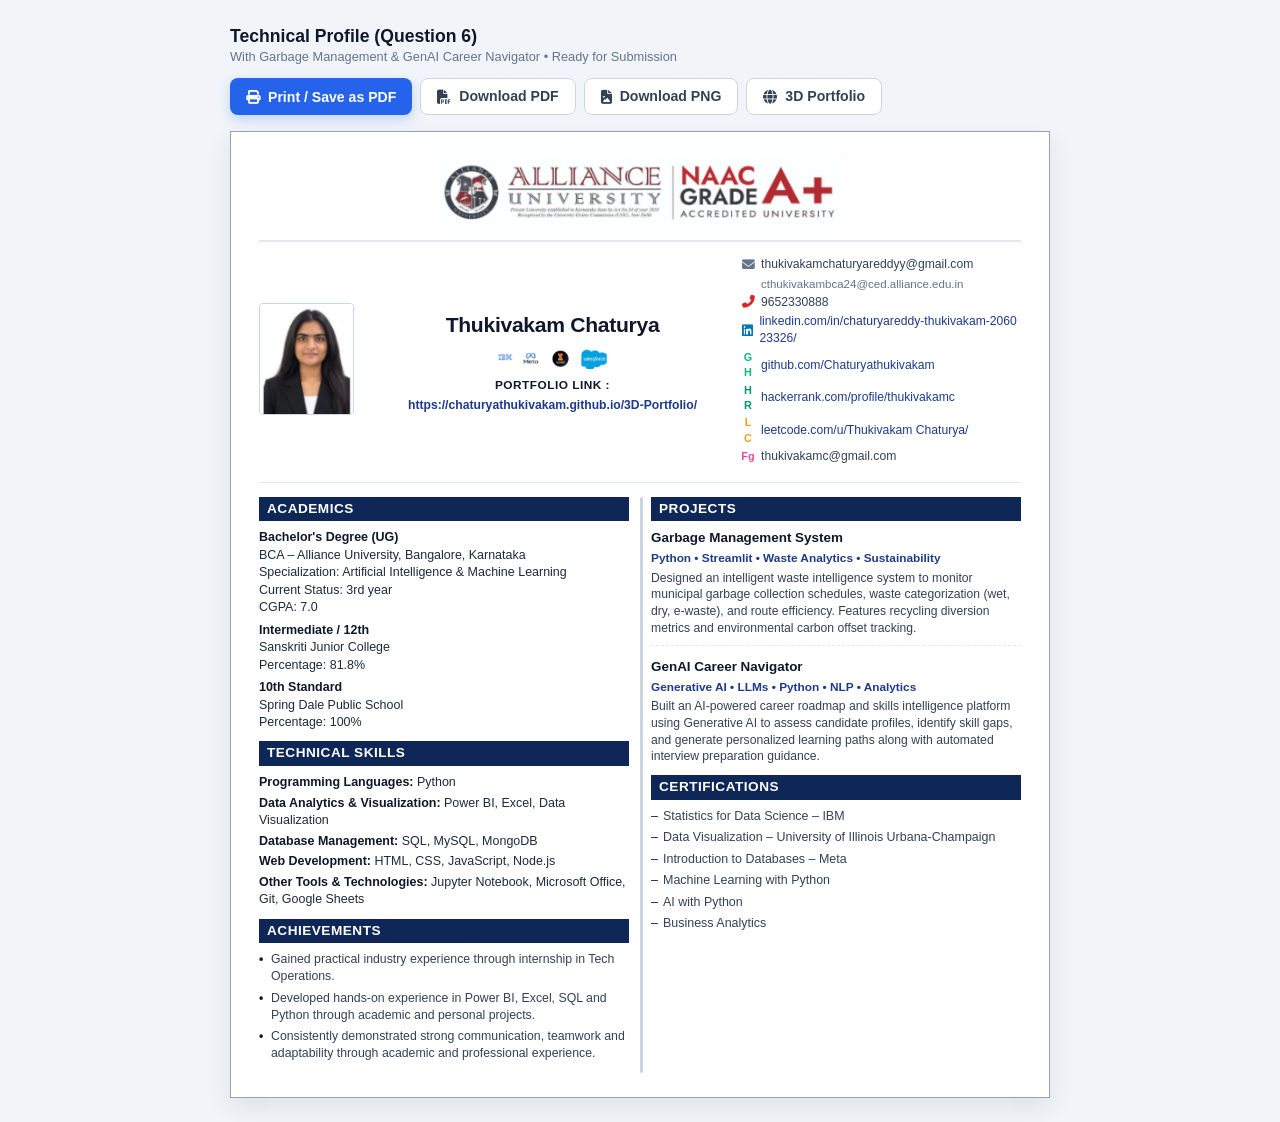
<file: technical_profile.html>
<!DOCTYPE html>
<html lang="en">
<head>
    <meta charset="UTF-8">
    <meta name="viewport" content="width=device-width, initial-scale=1.0">
    <title>Technical Profile - Thukivakam Chaturya | Alliance University</title>
    <link rel="stylesheet" href="https://cdnjs.cloudflare.com/ajax/libs/font-awesome/6.4.0/css/all.min.css">
    <style>
        :root {
            --primary-navy: #1e3a8a;
            --dark-navy: #0f2757;
            --text-dark: #1e293b;
            --text-muted: #475569;
            --border-color: #cbd5e1;
        }

        * {
            box-sizing: border-box;
            margin: 0;
            padding: 0;
        }

        body {
            font-family: -apple-system, BlinkMacSystemFont, "Segoe UI", Roboto, "Helvetica Neue", Arial, sans-serif;
            background-color: #f1f5f9;
            color: var(--text-dark);
            line-height: 1.38;
            display: flex;
            flex-direction: column;
            align-items: center;
            padding: 24px 16px;
        }

        .action-bar {
            width: 100%;
            max-width: 820px;
            display: flex;
            justify-content: space-between;
            align-items: center;
            margin-bottom: 16px;
            gap: 12px;
            flex-wrap: wrap;
        }

        .btn {
            display: inline-flex;
            align-items: center;
            gap: 8px;
            padding: 8px 16px;
            font-size: 0.88rem;
            font-weight: 600;
            border-radius: 8px;
            text-decoration: none;
            cursor: pointer;
            transition: all 0.2s ease;
            border: none;
        }

        .btn-primary {
            background-color: #2563eb;
            color: #fff;
            box-shadow: 0 4px 12px rgba(37, 99, 235, 0.25);
        }

        .btn-primary:hover {
            background-color: #1d4ed8;
            transform: translateY(-1px);
        }

        .btn-secondary {
            background-color: #fff;
            color: #334155;
            border: 1px solid #cbd5e1;
        }

        .btn-secondary:hover {
            background-color: #f8fafc;
        }

        /* 1-Page A4 Sheet */
        .profile-sheet {
            width: 100%;
            max-width: 820px;
            background: #fff;
            border: 1px solid #94a3b8;
            box-shadow: 0 10px 25px rgba(0, 0, 0, 0.08);
            padding: 24px 28px;
            box-sizing: border-box;
        }

        /* Header Row */
        .header-banner {
            display: flex;
            justify-content: space-between;
            align-items: center;
            border-bottom: 2px solid #e2e8f0;
            padding-bottom: 14px;
            margin-bottom: 14px;
        }

        .header-logo-img {
            max-width: 100%;
            height: auto;
            max-height: 70px;
            display: block;
            margin: 0 auto;
        }

        /* Subheader Grid */
        .subheader-grid {
            display: grid;
            grid-template-columns: 105px 1fr 280px;
            gap: 14px;
            align-items: center;
            padding-bottom: 14px;
            border-bottom: 1px solid #e2e8f0;
            margin-bottom: 14px;
        }

        .candidate-photo {
            width: 95px;
            height: 112px;
            object-fit: cover;
            border-radius: 4px;
            border: 1px solid #cbd5e1;
        }

        .candidate-meta {
            text-align: center;
        }

        .candidate-name {
            font-size: 1.32rem;
            font-weight: 700;
            color: #0f172a;
            letter-spacing: -0.3px;
            margin-bottom: 6px;
        }

        .badges-row {
            display: flex;
            align-items: center;
            justify-content: center;
            gap: 10px;
            margin-bottom: 8px;
        }

        .portfolio-box {
            font-size: 0.8rem;
            color: #0f172a;
        }

        .portfolio-label {
            font-weight: 700;
            font-size: 0.74rem;
            letter-spacing: 0.5px;
            margin-bottom: 2px;
        }

        .portfolio-url {
            color: #1e3a8a;
            font-weight: 600;
            text-decoration: none;
            word-break: break-all;
            font-size: 0.76rem;
        }

        .portfolio-url:hover {
            text-decoration: underline;
        }

        /* Contacts List */
        .contacts-list {
            list-style: none;
            font-size: 0.76rem;
            line-height: 1.42;
        }

        .contacts-list li {
            display: flex;
            align-items: center;
            gap: 6px;
            margin-bottom: 2px;
            color: #334155;
            word-break: break-all;
        }

        .contacts-list a {
            color: #1e3a8a;
            text-decoration: none;
        }

        .contacts-list a:hover {
            text-decoration: underline;
        }

        .contact-icon {
            width: 14px;
            text-align: center;
            font-size: 0.8rem;
        }

        .icon-mail { color: #64748b; }
        .icon-phone { color: #dc2626; }
        .icon-linkedin { color: #0077b5; }
        .icon-github { color: #10b981; font-weight: 700; font-size: 0.68rem; }
        .icon-hackerrank { color: #059669; font-weight: 700; font-size: 0.68rem; }
        .icon-leetcode { color: #f59e0b; font-weight: 700; font-size: 0.68rem; }
        .icon-figma { color: #ec4899; font-weight: 700; font-size: 0.68rem; }

        /* Two-Column Section Layout */
        .columns-grid {
            display: grid;
            grid-template-columns: 1fr 1fr;
            gap: 22px;
            position: relative;
        }

        .columns-grid::before {
            content: "";
            position: absolute;
            top: 0;
            bottom: 0;
            left: 50%;
            width: 3px;
            background-color: #cbd5e1;
            border-radius: 2px;
        }

        .sec-header {
            background-color: var(--dark-navy);
            color: #fff;
            padding: 3px 8px;
            font-size: 0.85rem;
            font-weight: 700;
            letter-spacing: 0.5px;
            margin-bottom: 8px;
            margin-top: 10px;
        }

        .sec-header:first-child {
            margin-top: 0;
        }

        .sec-content {
            font-size: 0.78rem;
            color: #1e293b;
            line-height: 1.4;
            margin-bottom: 10px;
        }

        .sec-content strong {
            color: #0f172a;
        }

        .project-item {
            margin-bottom: 12px;
            padding-bottom: 8px;
            border-bottom: 1px dashed #e2e8f0;
        }

        .project-item:last-child {
            border-bottom: none;
            margin-bottom: 0;
            padding-bottom: 0;
        }

        .project-title {
            font-weight: 700;
            color: #0f172a;
            font-size: 0.84rem;
            margin-bottom: 2px;
        }

        .project-tech {
            font-size: 0.74rem;
            color: #1e3a8a;
            font-weight: 600;
            margin-bottom: 3px;
        }

        .project-desc {
            font-size: 0.76rem;
            color: #334155;
            line-height: 1.38;
        }

        .bullet-list {
            list-style: none;
            padding-left: 0;
        }

        .bullet-list li {
            position: relative;
            padding-left: 12px;
            margin-bottom: 4px;
            font-size: 0.77rem;
            color: #334155;
        }

        .bullet-list li::before {
            content: "•";
            position: absolute;
            left: 0;
            top: 0;
            color: #0f172a;
            font-weight: bold;
        }

        .cert-list {
            list-style: none;
            padding-left: 0;
        }

        .cert-list li {
            position: relative;
            padding-left: 12px;
            margin-bottom: 4px;
            font-size: 0.78rem;
            color: #334155;
        }

        .cert-list li::before {
            content: "–";
            position: absolute;
            left: 0;
            top: 0;
            color: #0f172a;
        }

        /* Print Media Styles for crisp 1-page A4 export */
        @media print {
            body {
                background: none;
                padding: 0;
                margin: 0;
            }

            .action-bar {
                display: none !important;
            }

            .profile-sheet {
                border: none;
                box-shadow: none;
                max-width: 100%;
                width: 100%;
                padding: 8mm 10mm;
            }

            @page {
                size: A4 portrait;
                margin: 0;
            }
        }
    </style>
</head>
<body>

    <!-- Action Toolbar (Hidden when printing/saving as PDF) -->
    <div class="action-bar">
        <div>
            <h2 style="font-size: 1.1rem; font-weight: 700; color: #0f172a;">Technical Profile (Question 6)</h2>
            <p style="font-size: 0.8rem; color: #64748b;">With Garbage Management & GenAI Career Navigator • Ready for Submission</p>
        </div>
        <div style="display: flex; gap: 8px;">
            <button class="btn btn-primary" onclick="window.print()">
                <i class="fas fa-print"></i> Print / Save as PDF
            </button>
            <a href="Updated_Final_Ready_Technical_Profile.pdf" download class="btn btn-secondary">
                <i class="fas fa-file-pdf text-danger"></i> Download PDF
            </a>
            <a href="Updated_Final_Ready_Technical_Profile.png" download class="btn btn-secondary">
                <i class="fas fa-file-image"></i> Download PNG
            </a>
            <a href="index.html" class="btn btn-secondary">
                <i class="fas fa-globe"></i> 3D Portfolio
            </a>
        </div>
    </div>

    <!-- Official Printable 1-Page Technical Profile -->
    <div class="profile-sheet">
        
        <!-- Header Banner: Alliance University + NAAC Grade A+ -->
        <div class="header-banner">
            <img src="assets/header_logos.png" alt="Alliance University | NAAC Grade A+ Accredited" class="header-logo-img">
        </div>

        <!-- Subheader Grid: Photo, Title, Badges, Portfolio Link & Contact Info -->
        <div class="subheader-grid">
            <div>
                <img src="assets/resume_photo.png" alt="Thukivakam Chaturya" class="candidate-photo">
            </div>

            <div class="candidate-meta">
                <h1 class="candidate-name">Thukivakam Chaturya</h1>
                
                <div class="badges-row">
                    <img src="assets/company_badges.png" alt="IBM | Meta | University of Illinois | Salesforce" style="height: 24px; object-fit: contain;">
                </div>

                <div class="portfolio-box">
                    <div class="portfolio-label">PORTFOLIO LINK :</div>
                    <a href="https://chaturyathukivakam.github.io/3D-Portfolio/" target="_blank" rel="noopener noreferrer" class="portfolio-url">
                        https://chaturyathukivakam.github.io/3D-Portfolio/
                    </a>
                </div>
            </div>

            <div>
                <ul class="contacts-list">
                    <li>
                        <i class="fas fa-envelope contact-icon icon-mail"></i>
                        <span>thukivakamchaturyareddyy@gmail.com</span>
                    </li>
                    <li style="padding-left: 20px; font-size: 0.72rem; color: #64748b;">
                        cthukivakambca24@ced.alliance.edu.in
                    </li>
                    <li>
                        <i class="fas fa-phone-alt contact-icon icon-phone"></i>
                        <span>9652330888</span>
                    </li>
                    <li>
                        <i class="fab fa-linkedin contact-icon icon-linkedin"></i>
                        <a href="https://linkedin.com/in/chaturyareddy-thukivakam-206023326/" target="_blank">linkedin.com/in/chaturyareddy-thukivakam-206023326/</a>
                    </li>
                    <li>
                        <span class="contact-icon icon-github">GH</span>
                        <a href="https://github.com/Chaturyathukivakam" target="_blank">github.com/Chaturyathukivakam</a>
                    </li>
                    <li>
                        <span class="contact-icon icon-hackerrank">HR</span>
                        <a href="https://hackerrank.com/profile/thukivakamc" target="_blank">hackerrank.com/profile/thukivakamc</a>
                    </li>
                    <li>
                        <span class="contact-icon icon-leetcode">LC</span>
                        <a href="https://leetcode.com/u/Thukivakam%20Chaturya/" target="_blank">leetcode.com/u/Thukivakam Chaturya/</a>
                    </li>
                    <li>
                        <span class="contact-icon icon-figma">Fg</span>
                        <span>thukivakamc@gmail.com</span>
                    </li>
                </ul>
            </div>
        </div>

        <!-- 2-Column Split: Academics, Skills, Achievements | Projects, Certifications -->
        <div class="columns-grid">
            
            <!-- Left Column -->
            <div>
                <div class="sec-header">ACADEMICS</div>
                <div class="sec-content">
                    <div><strong>Bachelor's Degree (UG)</strong></div>
                    <div>BCA – Alliance University, Bangalore, Karnataka</div>
                    <div>Specialization: Artificial Intelligence & Machine Learning</div>
                    <div>Current Status: 3rd year</div>
                    <div>CGPA: 7.0</div>
                    <div style="margin-top: 5px;"><strong>Intermediate / 12th</strong></div>
                    <div>Sanskriti Junior College</div>
                    <div>Percentage: 81.8%</div>
                    <div style="margin-top: 5px;"><strong>10th Standard</strong></div>
                    <div>Spring Dale Public School</div>
                    <div>Percentage: 100%</div>
                </div>

                <div class="sec-header">TECHNICAL SKILLS</div>
                <div class="sec-content">
                    <div><strong>Programming Languages:</strong> Python</div>
                    <div style="margin-top: 3px;"><strong>Data Analytics & Visualization:</strong> Power BI, Excel, Data Visualization</div>
                    <div style="margin-top: 3px;"><strong>Database Management:</strong> SQL, MySQL, MongoDB</div>
                    <div style="margin-top: 3px;"><strong>Web Development:</strong> HTML, CSS, JavaScript, Node.js</div>
                    <div style="margin-top: 3px;"><strong>Other Tools & Technologies:</strong> Jupyter Notebook, Microsoft Office, Git, Google Sheets</div>
                </div>

                <div class="sec-header">ACHIEVEMENTS</div>
                <div class="sec-content">
                    <ul class="bullet-list">
                        <li>Gained practical industry experience through internship in Tech Operations.</li>
                        <li>Developed hands-on experience in Power BI, Excel, SQL and Python through academic and personal projects.</li>
                        <li>Consistently demonstrated strong communication, teamwork and adaptability through academic and professional experience.</li>
                    </ul>
                </div>
            </div>

            <!-- Right Column: Garbage Management & GenAI Career Navigator -->
            <div>
                <div class="sec-header">PROJECTS</div>
                <div class="sec-content">
                    
                    <!-- Project 1: Garbage Management System -->
                    <div class="project-item">
                        <div class="project-title">Garbage Management System</div>
                        <div class="project-tech">Python &bull; Streamlit &bull; Waste Analytics &bull; Sustainability</div>
                        <p class="project-desc">
                            Designed an intelligent waste intelligence system to monitor municipal garbage collection schedules, waste categorization (wet, dry, e-waste), and route efficiency. Features recycling diversion metrics and environmental carbon offset tracking.
                        </p>
                    </div>

                    <!-- Project 2: GenAI Career Navigator -->
                    <div class="project-item">
                        <div class="project-title">GenAI Career Navigator</div>
                        <div class="project-tech">Generative AI &bull; LLMs &bull; Python &bull; NLP &bull; Analytics</div>
                        <p class="project-desc">
                            Built an AI-powered career roadmap and skills intelligence platform using Generative AI to assess candidate profiles, identify skill gaps, and generate personalized learning paths along with automated interview preparation guidance.
                        </p>
                    </div>

                </div>

                <div class="sec-header">CERTIFICATIONS</div>
                <div class="sec-content">
                    <ul class="cert-list">
                        <li>Statistics for Data Science – IBM</li>
                        <li>Data Visualization – University of Illinois Urbana-Champaign</li>
                        <li>Introduction to Databases – Meta</li>
                        <li>Machine Learning with Python</li>
                        <li>AI with Python</li>
                        <li>Business Analytics</li>
                    </ul>
                </div>
            </div>

        </div>

    </div>

</body>
</html>
</file>
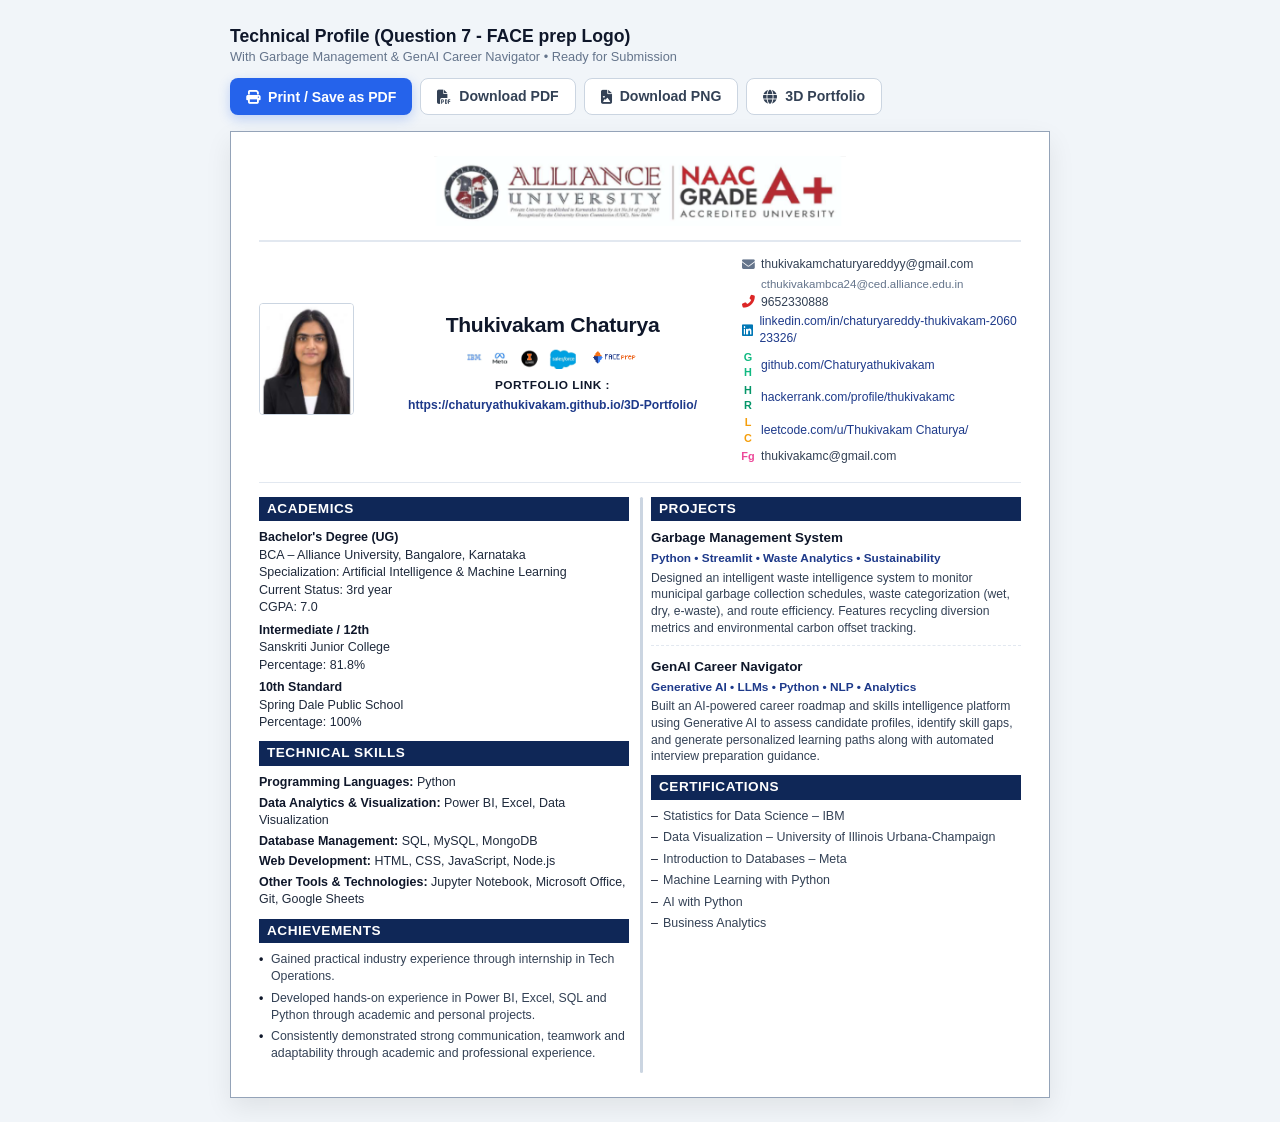
<file: technical_profile_faceprep.html>
<!DOCTYPE html>
<html lang="en">
<head>
    <meta charset="UTF-8">
    <meta name="viewport" content="width=device-width, initial-scale=1.0">
    <title>Technical Profile (FACE Prep Verified) - Thukivakam Chaturya | Alliance University</title>
    <link rel="stylesheet" href="https://cdnjs.cloudflare.com/ajax/libs/font-awesome/6.4.0/css/all.min.css">
    <style>
        :root {
            --primary-navy: #1e3a8a;
            --dark-navy: #0f2757;
            --text-dark: #1e293b;
            --text-muted: #475569;
            --border-color: #cbd5e1;
        }

        * {
            box-sizing: border-box;
            margin: 0;
            padding: 0;
        }

        body {
            font-family: -apple-system, BlinkMacSystemFont, "Segoe UI", Roboto, "Helvetica Neue", Arial, sans-serif;
            background-color: #f1f5f9;
            color: var(--text-dark);
            line-height: 1.38;
            display: flex;
            flex-direction: column;
            align-items: center;
            padding: 24px 16px;
        }

        .action-bar {
            width: 100%;
            max-width: 820px;
            display: flex;
            justify-content: space-between;
            align-items: center;
            margin-bottom: 16px;
            gap: 12px;
            flex-wrap: wrap;
        }

        .btn {
            display: inline-flex;
            align-items: center;
            gap: 8px;
            padding: 8px 16px;
            font-size: 0.88rem;
            font-weight: 600;
            border-radius: 8px;
            text-decoration: none;
            cursor: pointer;
            transition: all 0.2s ease;
            border: none;
        }

        .btn-primary {
            background-color: #2563eb;
            color: #fff;
            box-shadow: 0 4px 12px rgba(37, 99, 235, 0.25);
        }

        .btn-primary:hover {
            background-color: #1d4ed8;
            transform: translateY(-1px);
        }

        .btn-secondary {
            background-color: #fff;
            color: #334155;
            border: 1px solid #cbd5e1;
        }

        .btn-secondary:hover {
            background-color: #f8fafc;
        }

        /* 1-Page A4 Sheet */
        .profile-sheet {
            width: 100%;
            max-width: 820px;
            background: #fff;
            border: 1px solid #94a3b8;
            box-shadow: 0 10px 25px rgba(0, 0, 0, 0.08);
            padding: 24px 28px;
            box-sizing: border-box;
        }

        /* Header Row */
        .header-banner {
            display: flex;
            justify-content: space-between;
            align-items: center;
            border-bottom: 2px solid #e2e8f0;
            padding-bottom: 14px;
            margin-bottom: 14px;
        }

        .header-logo-img {
            max-width: 100%;
            height: auto;
            max-height: 70px;
            display: block;
            margin: 0 auto;
        }

        /* Subheader Grid */
        .subheader-grid {
            display: grid;
            grid-template-columns: 105px 1fr 280px;
            gap: 14px;
            align-items: center;
            padding-bottom: 14px;
            border-bottom: 1px solid #e2e8f0;
            margin-bottom: 14px;
        }

        .candidate-photo {
            width: 95px;
            height: 112px;
            object-fit: cover;
            border-radius: 4px;
            border: 1px solid #cbd5e1;
        }

        .candidate-meta {
            text-align: center;
        }

        .candidate-name {
            font-size: 1.32rem;
            font-weight: 700;
            color: #0f172a;
            letter-spacing: -0.3px;
            margin-bottom: 6px;
        }

        .badges-row {
            display: flex;
            align-items: center;
            justify-content: center;
            gap: 10px;
            margin-bottom: 8px;
            flex-wrap: wrap;
        }

        .badge-img {
            height: 24px;
            object-fit: contain;
        }

        .portfolio-box {
            font-size: 0.8rem;
            color: #0f172a;
        }

        .portfolio-label {
            font-weight: 700;
            font-size: 0.74rem;
            letter-spacing: 0.5px;
            margin-bottom: 2px;
        }

        .portfolio-url {
            color: #1e3a8a;
            font-weight: 600;
            text-decoration: none;
            word-break: break-all;
            font-size: 0.76rem;
        }

        .portfolio-url:hover {
            text-decoration: underline;
        }

        /* Contacts List */
        .contacts-list {
            list-style: none;
            font-size: 0.76rem;
            line-height: 1.42;
        }

        .contacts-list li {
            display: flex;
            align-items: center;
            gap: 6px;
            margin-bottom: 2px;
            color: #334155;
            word-break: break-all;
        }

        .contacts-list a {
            color: #1e3a8a;
            text-decoration: none;
        }

        .contacts-list a:hover {
            text-decoration: underline;
        }

        .contact-icon {
            width: 14px;
            text-align: center;
            font-size: 0.8rem;
        }

        .icon-mail { color: #64748b; }
        .icon-phone { color: #dc2626; }
        .icon-linkedin { color: #0077b5; }
        .icon-github { color: #10b981; font-weight: 700; font-size: 0.68rem; }
        .icon-hackerrank { color: #059669; font-weight: 700; font-size: 0.68rem; }
        .icon-leetcode { color: #f59e0b; font-weight: 700; font-size: 0.68rem; }
        .icon-figma { color: #ec4899; font-weight: 700; font-size: 0.68rem; }

        /* Two-Column Section Layout */
        .columns-grid {
            display: grid;
            grid-template-columns: 1fr 1fr;
            gap: 22px;
            position: relative;
        }

        .columns-grid::before {
            content: "";
            position: absolute;
            top: 0;
            bottom: 0;
            left: 50%;
            width: 3px;
            background-color: #cbd5e1;
            border-radius: 2px;
        }

        .sec-header {
            background-color: var(--dark-navy);
            color: #fff;
            padding: 3px 8px;
            font-size: 0.85rem;
            font-weight: 700;
            letter-spacing: 0.5px;
            margin-bottom: 8px;
            margin-top: 10px;
        }

        .sec-header:first-child {
            margin-top: 0;
        }

        .sec-content {
            font-size: 0.78rem;
            color: #1e293b;
            line-height: 1.4;
            margin-bottom: 10px;
        }

        .sec-content strong {
            color: #0f172a;
        }

        .project-item {
            margin-bottom: 12px;
            padding-bottom: 8px;
            border-bottom: 1px dashed #e2e8f0;
        }

        .project-item:last-child {
            border-bottom: none;
            margin-bottom: 0;
            padding-bottom: 0;
        }

        .project-title {
            font-weight: 700;
            color: #0f172a;
            font-size: 0.84rem;
            margin-bottom: 2px;
        }

        .project-tech {
            font-size: 0.74rem;
            color: #1e3a8a;
            font-weight: 600;
            margin-bottom: 3px;
        }

        .project-desc {
            font-size: 0.76rem;
            color: #334155;
            line-height: 1.38;
        }

        .bullet-list {
            list-style: none;
            padding-left: 0;
        }

        .bullet-list li {
            position: relative;
            padding-left: 12px;
            margin-bottom: 4px;
            font-size: 0.77rem;
            color: #334155;
        }

        .bullet-list li::before {
            content: "•";
            position: absolute;
            left: 0;
            top: 0;
            color: #0f172a;
            font-weight: bold;
        }

        .cert-list {
            list-style: none;
            padding-left: 0;
        }

        .cert-list li {
            position: relative;
            padding-left: 12px;
            margin-bottom: 4px;
            font-size: 0.78rem;
            color: #334155;
        }

        .cert-list li::before {
            content: "–";
            position: absolute;
            left: 0;
            top: 0;
            color: #0f172a;
        }

        /* Print Media Styles for crisp 1-page A4 export */
        @media print {
            body {
                background: none;
                padding: 0;
                margin: 0;
            }

            .action-bar {
                display: none !important;
            }

            .profile-sheet {
                border: none;
                box-shadow: none;
                max-width: 100%;
                width: 100%;
                padding: 8mm 10mm;
            }

            @page {
                size: A4 portrait;
                margin: 0;
            }
        }
    </style>
</head>
<body>

    <!-- Action Toolbar (Hidden when printing/saving as PDF) -->
    <div class="action-bar">
        <div>
            <h2 style="font-size: 1.1rem; font-weight: 700; color: #0f172a;">Technical Profile (Question 7 - FACE prep Logo)</h2>
            <p style="font-size: 0.8rem; color: #64748b;">With Garbage Management & GenAI Career Navigator • Ready for Submission</p>
        </div>
        <div style="display: flex; gap: 8px;">
            <button class="btn btn-primary" onclick="window.print()">
                <i class="fas fa-print"></i> Print / Save as PDF
            </button>
            <a href="Updated_FACE_prep_Technical_Profile.pdf" download class="btn btn-secondary">
                <i class="fas fa-file-pdf text-danger"></i> Download PDF
            </a>
            <a href="Updated_FACE_prep_Technical_Profile.png" download class="btn btn-secondary">
                <i class="fas fa-file-image"></i> Download PNG
            </a>
            <a href="index.html" class="btn btn-secondary">
                <i class="fas fa-globe"></i> 3D Portfolio
            </a>
        </div>
    </div>

    <!-- Official Printable 1-Page Technical Profile -->
    <div class="profile-sheet">
        
        <!-- Header Banner: Alliance University + NAAC Grade A+ -->
        <div class="header-banner">
            <img src="assets/header_logos.png" alt="Alliance University | NAAC Grade A+ Accredited" class="header-logo-img">
        </div>

        <!-- Subheader Grid: Photo, Title, Badges (with FACE prep), Portfolio Link & Contact Info -->
        <div class="subheader-grid">
            <div>
                <img src="assets/resume_photo.png" alt="Thukivakam Chaturya" class="candidate-photo">
            </div>

            <div class="candidate-meta">
                <h1 class="candidate-name">Thukivakam Chaturya</h1>
                
                <!-- 5 Logos Row: IBM, Meta, Illinois, Salesforce, and FACE Prep -->
                <div class="badges-row">
                    <img src="assets/company_badges.png" alt="IBM | Meta | University of Illinois | Salesforce" style="height: 24px; object-fit: contain;">
                    <img src="assets/faceprep_badge.png" alt="FACE prep" style="height: 22px; object-fit: contain; margin-left: 2px;">
                </div>

                <div class="portfolio-box">
                    <div class="portfolio-label">PORTFOLIO LINK :</div>
                    <a href="https://chaturyathukivakam.github.io/3D-Portfolio/" target="_blank" rel="noopener noreferrer" class="portfolio-url">
                        https://chaturyathukivakam.github.io/3D-Portfolio/
                    </a>
                </div>
            </div>

            <div>
                <ul class="contacts-list">
                    <li>
                        <i class="fas fa-envelope contact-icon icon-mail"></i>
                        <span>thukivakamchaturyareddyy@gmail.com</span>
                    </li>
                    <li style="padding-left: 20px; font-size: 0.72rem; color: #64748b;">
                        cthukivakambca24@ced.alliance.edu.in
                    </li>
                    <li>
                        <i class="fas fa-phone-alt contact-icon icon-phone"></i>
                        <span>9652330888</span>
                    </li>
                    <li>
                        <i class="fab fa-linkedin contact-icon icon-linkedin"></i>
                        <a href="https://linkedin.com/in/chaturyareddy-thukivakam-206023326/" target="_blank">linkedin.com/in/chaturyareddy-thukivakam-206023326/</a>
                    </li>
                    <li>
                        <span class="contact-icon icon-github">GH</span>
                        <a href="https://github.com/Chaturyathukivakam" target="_blank">github.com/Chaturyathukivakam</a>
                    </li>
                    <li>
                        <span class="contact-icon icon-hackerrank">HR</span>
                        <a href="https://hackerrank.com/profile/thukivakamc" target="_blank">hackerrank.com/profile/thukivakamc</a>
                    </li>
                    <li>
                        <span class="contact-icon icon-leetcode">LC</span>
                        <a href="https://leetcode.com/u/Thukivakam%20Chaturya/" target="_blank">leetcode.com/u/Thukivakam Chaturya/</a>
                    </li>
                    <li>
                        <span class="contact-icon icon-figma">Fg</span>
                        <span>thukivakamc@gmail.com</span>
                    </li>
                </ul>
            </div>
        </div>

        <!-- 2-Column Split: Academics, Skills, Achievements | Projects, Certifications -->
        <div class="columns-grid">
            
            <!-- Left Column -->
            <div>
                <div class="sec-header">ACADEMICS</div>
                <div class="sec-content">
                    <div><strong>Bachelor's Degree (UG)</strong></div>
                    <div>BCA – Alliance University, Bangalore, Karnataka</div>
                    <div>Specialization: Artificial Intelligence & Machine Learning</div>
                    <div>Current Status: 3rd year</div>
                    <div>CGPA: 7.0</div>
                    <div style="margin-top: 5px;"><strong>Intermediate / 12th</strong></div>
                    <div>Sanskriti Junior College</div>
                    <div>Percentage: 81.8%</div>
                    <div style="margin-top: 5px;"><strong>10th Standard</strong></div>
                    <div>Spring Dale Public School</div>
                    <div>Percentage: 100%</div>
                </div>

                <div class="sec-header">TECHNICAL SKILLS</div>
                <div class="sec-content">
                    <div><strong>Programming Languages:</strong> Python</div>
                    <div style="margin-top: 3px;"><strong>Data Analytics & Visualization:</strong> Power BI, Excel, Data Visualization</div>
                    <div style="margin-top: 3px;"><strong>Database Management:</strong> SQL, MySQL, MongoDB</div>
                    <div style="margin-top: 3px;"><strong>Web Development:</strong> HTML, CSS, JavaScript, Node.js</div>
                    <div style="margin-top: 3px;"><strong>Other Tools & Technologies:</strong> Jupyter Notebook, Microsoft Office, Git, Google Sheets</div>
                </div>

                <div class="sec-header">ACHIEVEMENTS</div>
                <div class="sec-content">
                    <ul class="bullet-list">
                        <li>Gained practical industry experience through internship in Tech Operations.</li>
                        <li>Developed hands-on experience in Power BI, Excel, SQL and Python through academic and personal projects.</li>
                        <li>Consistently demonstrated strong communication, teamwork and adaptability through academic and professional experience.</li>
                    </ul>
                </div>
            </div>

            <!-- Right Column: Garbage Management & GenAI Career Navigator -->
            <div>
                <div class="sec-header">PROJECTS</div>
                <div class="sec-content">
                    
                    <!-- Project 1: Garbage Management System -->
                    <div class="project-item">
                        <div class="project-title">Garbage Management System</div>
                        <div class="project-tech">Python &bull; Streamlit &bull; Waste Analytics &bull; Sustainability</div>
                        <p class="project-desc">
                            Designed an intelligent waste intelligence system to monitor municipal garbage collection schedules, waste categorization (wet, dry, e-waste), and route efficiency. Features recycling diversion metrics and environmental carbon offset tracking.
                        </p>
                    </div>

                    <!-- Project 2: GenAI Career Navigator -->
                    <div class="project-item">
                        <div class="project-title">GenAI Career Navigator</div>
                        <div class="project-tech">Generative AI &bull; LLMs &bull; Python &bull; NLP &bull; Analytics</div>
                        <p class="project-desc">
                            Built an AI-powered career roadmap and skills intelligence platform using Generative AI to assess candidate profiles, identify skill gaps, and generate personalized learning paths along with automated interview preparation guidance.
                        </p>
                    </div>

                </div>

                <div class="sec-header">CERTIFICATIONS</div>
                <div class="sec-content">
                    <ul class="cert-list">
                        <li>Statistics for Data Science – IBM</li>
                        <li>Data Visualization – University of Illinois Urbana-Champaign</li>
                        <li>Introduction to Databases – Meta</li>
                        <li>Machine Learning with Python</li>
                        <li>AI with Python</li>
                        <li>Business Analytics</li>
                    </ul>
                </div>
            </div>

        </div>

    </div>

</body>
</html>
</file>
